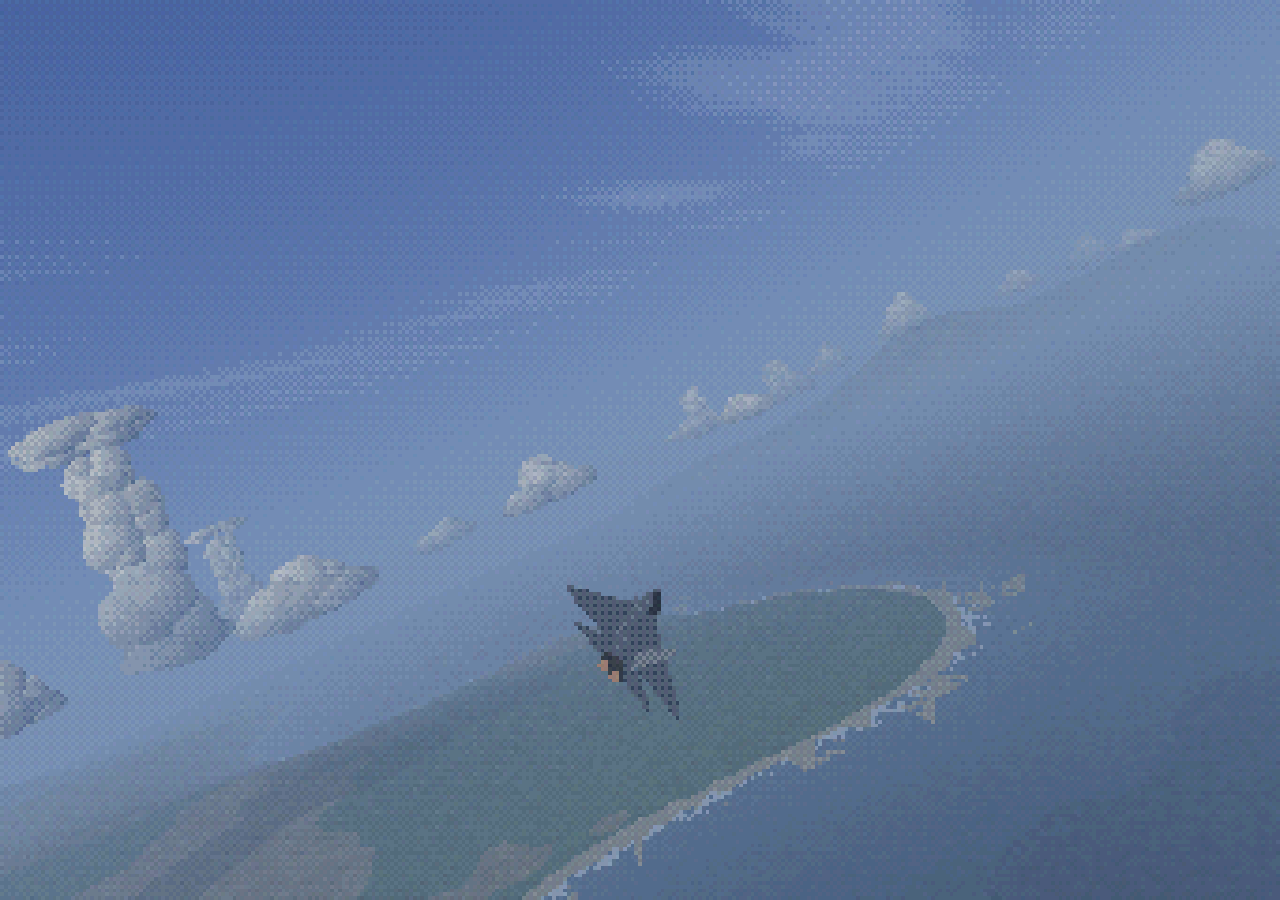
<file: ext/sky/index.html>
<!doctype html>
<html lang="en">
<head>
<meta charset="utf-8">
<meta name="viewport" content="width=device-width, initial-scale=1">
<title>fightskyone</title>
<style>
  html, body { margin: 0; height: 100%; overflow: hidden; background: #0d1014; }
  canvas#view { position: fixed; inset: 0; width: 100vw; height: 100vh; image-rendering: pixelated; display: block; }
</style>
</head>
<body>
<canvas id="view"></canvas>
<script src="../midi.js"></script>
<script type="module" src="main.js"></script>
</body>
</html>
</file>
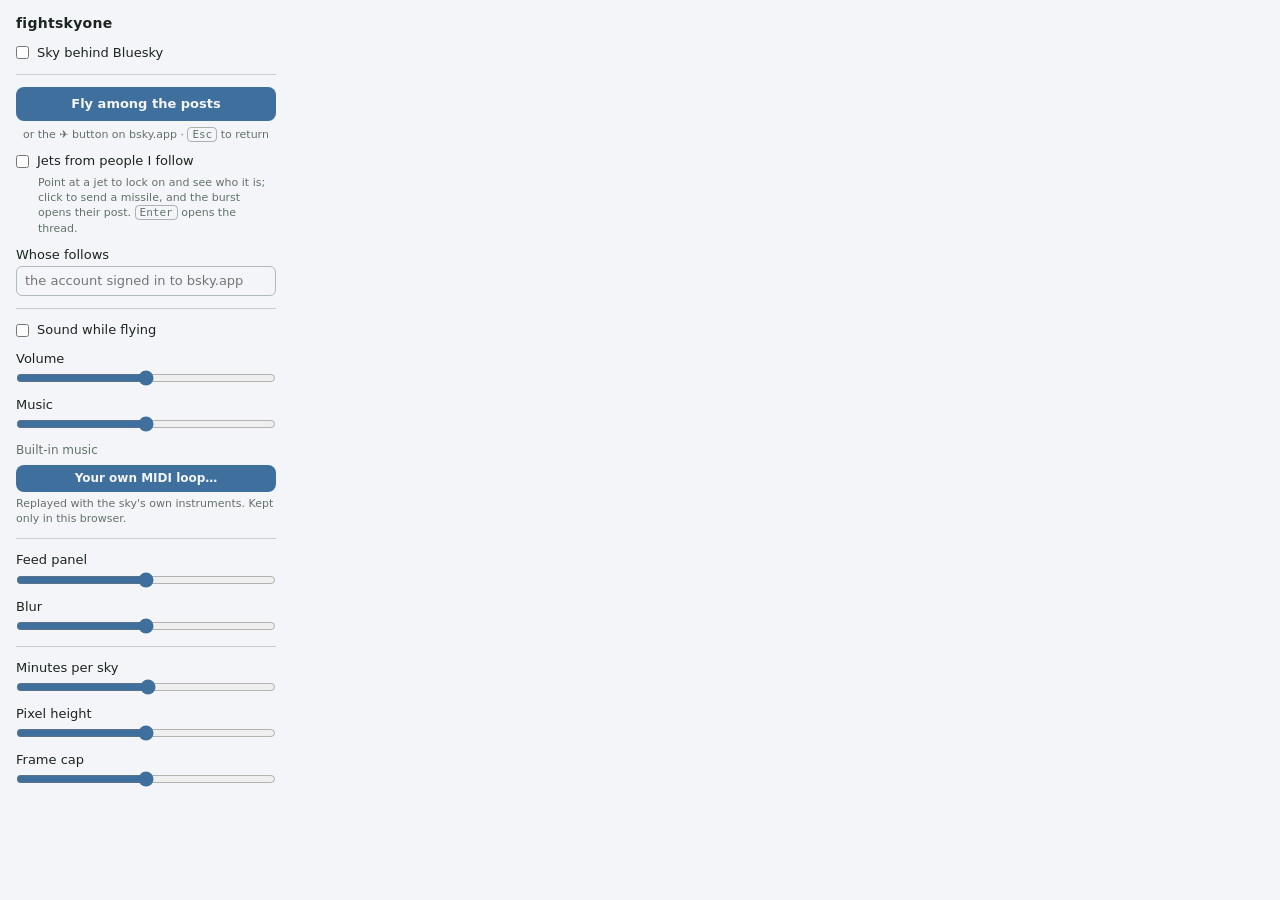
<file: ext/popup.html>
<!doctype html>
<html lang="en">
<head>
<meta charset="utf-8">
<title>fightskyone</title>
<style>
  :root { color-scheme: light dark; --bg: #f3f5f8; --fg: #1d2420; --dim: #66706a; --accent: #3f6f9d; }
  @media (prefers-color-scheme: dark) { :root { --bg: #141a22; --fg: #e3e8e2; --dim: #8d9a92; --accent: #8cb8e8; } }
  body { margin: 0; width: 260px; padding: 14px 16px 12px; background: var(--bg); color: var(--fg);
    font: 13px/1.4 system-ui, -apple-system, "Segoe UI", sans-serif; }
  h1 { margin: 0 0 10px; font-size: 14px; font-weight: 650; letter-spacing: .02em; }
  label { display: grid; grid-template-columns: 1fr auto; align-items: center; gap: 2px 8px; margin: 10px 0; }
  label.check { grid-template-columns: auto 1fr; }
  input[type="range"] { grid-column: 1 / -1; width: 100%; accent-color: var(--accent); margin: 0; }
  input[type="checkbox"] { accent-color: var(--accent); margin: 0; }
  output { color: var(--dim); font-variant-numeric: tabular-nums; }
  .note { color: var(--dim); font-size: 11px; margin: -6px 0 8px 22px; }
  input[type="text"] { grid-column: 1 / -1; width: 100%; box-sizing: border-box; padding: 5px 8px; border-radius: 6px;
    border: 1px solid color-mix(in srgb, var(--dim) 45%, transparent); background: transparent; color: inherit; font: inherit; }
  button { width: 100%; padding: 8px 10px; border: 0; border-radius: 8px; background: var(--accent); color: var(--bg);
    font: inherit; font-weight: 650; cursor: pointer; }
  button:hover { filter: brightness(1.08); }
  kbd { font: 11px ui-monospace, Consolas, monospace; padding: 0 4px; border: 1px solid color-mix(in srgb, var(--dim) 50%, transparent); border-radius: 4px; }
  .loop { display: flex; flex-wrap: wrap; align-items: center; gap: 6px; margin: 8px 0 0; }
  .loop span { flex: 1 1 100%; color: var(--dim); font-size: 12px; overflow: hidden; text-overflow: ellipsis; white-space: nowrap; }
  button.small { width: auto; flex: 1; padding: 5px 8px; font-size: 12px; font-weight: 600; }
  hr { border: 0; border-top: 1px solid color-mix(in srgb, var(--dim) 30%, transparent); margin: 12px 0; }
</style>
</head>
<body>
<h1>fightskyone</h1>
<label class="check"><input type="checkbox" id="enabled"> Sky behind Bluesky</label>
<hr>
<button id="fly">Fly among the posts</button>
<div class="note" style="margin: 6px 0 0; text-align: center;" id="fly-note">or the ✈ button on bsky.app · <kbd>Esc</kbd> to return</div>
<label class="check"><input type="checkbox" id="jets"> Jets from people I follow</label>
<div class="note">Point at a jet to lock on and see who it is; click to send a missile, and the burst opens their post. <kbd>Enter</kbd> opens the thread.</div>
<label>Whose follows<input type="text" id="handle" placeholder="the account signed in to bsky.app" spellcheck="false"></label>
<hr>
<label class="check"><input type="checkbox" id="sound"> Sound while flying</label>
<label>Volume <output for="vol"></output><input type="range" id="vol" min="0" max="100" step="5"></label>
<label>Music <output for="music"></output><input type="range" id="music" min="0" max="100" step="5"></label>
<div class="loop"><span id="loop-name">Built-in music</span>
  <button type="button" class="small" id="loop-pick">Your own MIDI loop…</button>
  <button type="button" class="small" id="loop-clear" hidden>Use built-in</button></div>
<input type="file" id="loop-file" accept=".mid,.midi,audio/midi" hidden>
<div class="note" id="loop-note" style="margin: 4px 0 0;">Replayed with the sky's own instruments. Kept only in this browser.</div>
<hr>
<label>Feed panel <output for="glass"></output><input type="range" id="glass" min="0" max="100" step="5"></label>
<label>Blur <output for="blur"></output><input type="range" id="blur" min="0" max="20" step="1"></label>
<hr>
<label>Minutes per sky <output for="mins"></output><input type="range" id="mins" min="1" max="60" step="1"></label>
<label>Pixel height <output for="px"></output><input type="range" id="px" min="120" max="480" step="20"></label>
<label>Frame cap <output for="fps"></output><input type="range" id="fps" min="10" max="60" step="5"></label>
<script src="settings.js"></script>
<script src="midi.js"></script>
<script src="popup.js"></script>
</body>
</html>
</file>
